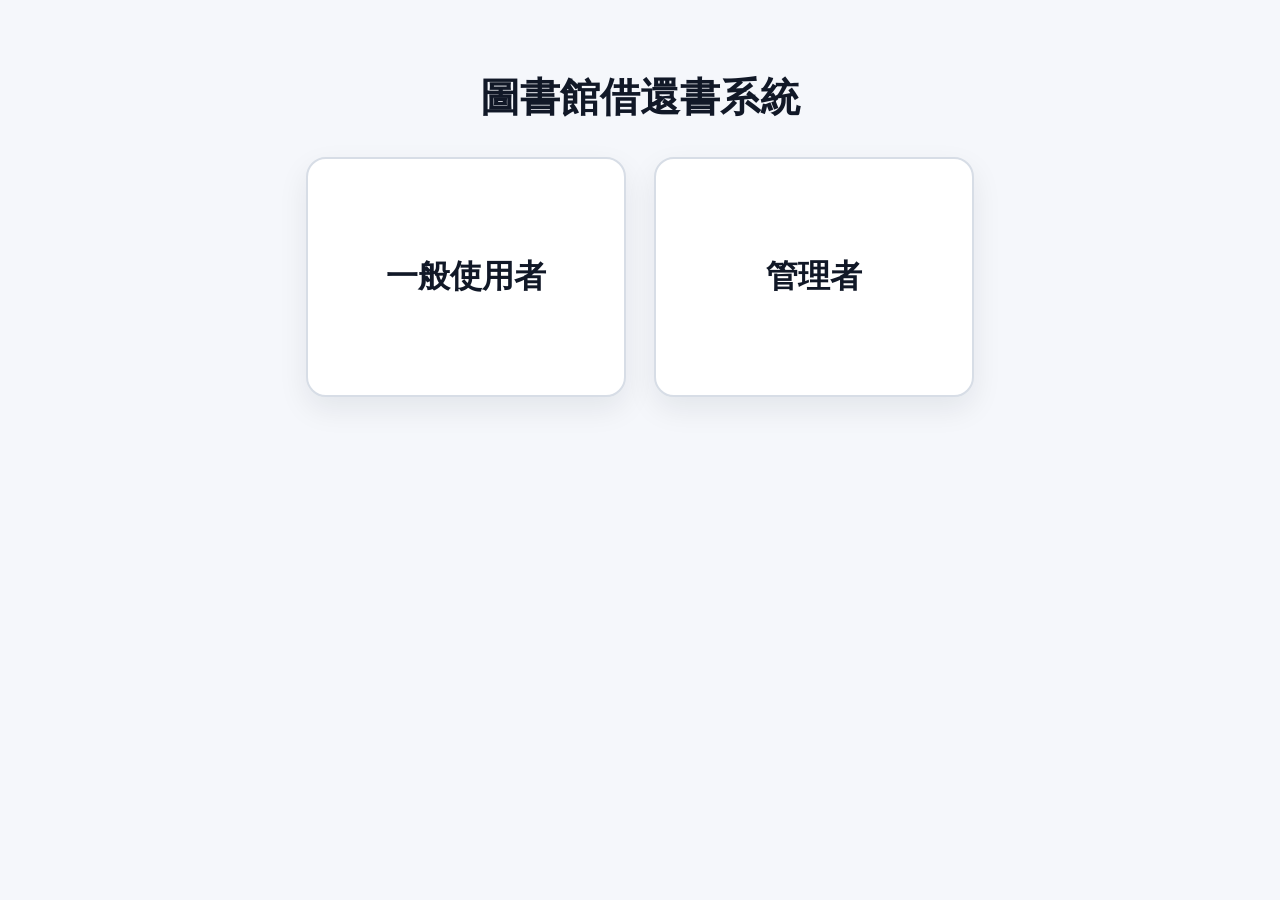
<file: index.html>
<!DOCTYPE html>
<html lang="zh-Hant">
<head>
  <meta charset="UTF-8" />
  <meta name="viewport" content="width=device-width, initial-scale=1.0" />
  <title>圖書館借還書系統</title>
  <link rel="stylesheet" href="styles.css" />
</head>
<body>
  <!-- Main application mount point. All pages are rendered by app.js. -->
  <div id="app"></div>

  <!-- Reusable dialog for one book's borrowing history. -->
  <dialog id="historyDialog" class="modal">
    <div class="modal-content">
      <div class="modal-header">
        <h3>書籍借閱紀錄</h3>
        <button class="icon-btn" id="closeHistoryBtn" type="button" aria-label="Close">✕</button>
      </div>
      <div id="historyContent" class="history-list"></div>
    </div>
  </dialog>

  <script src="app.js"></script>
</body>
</html>
</file>
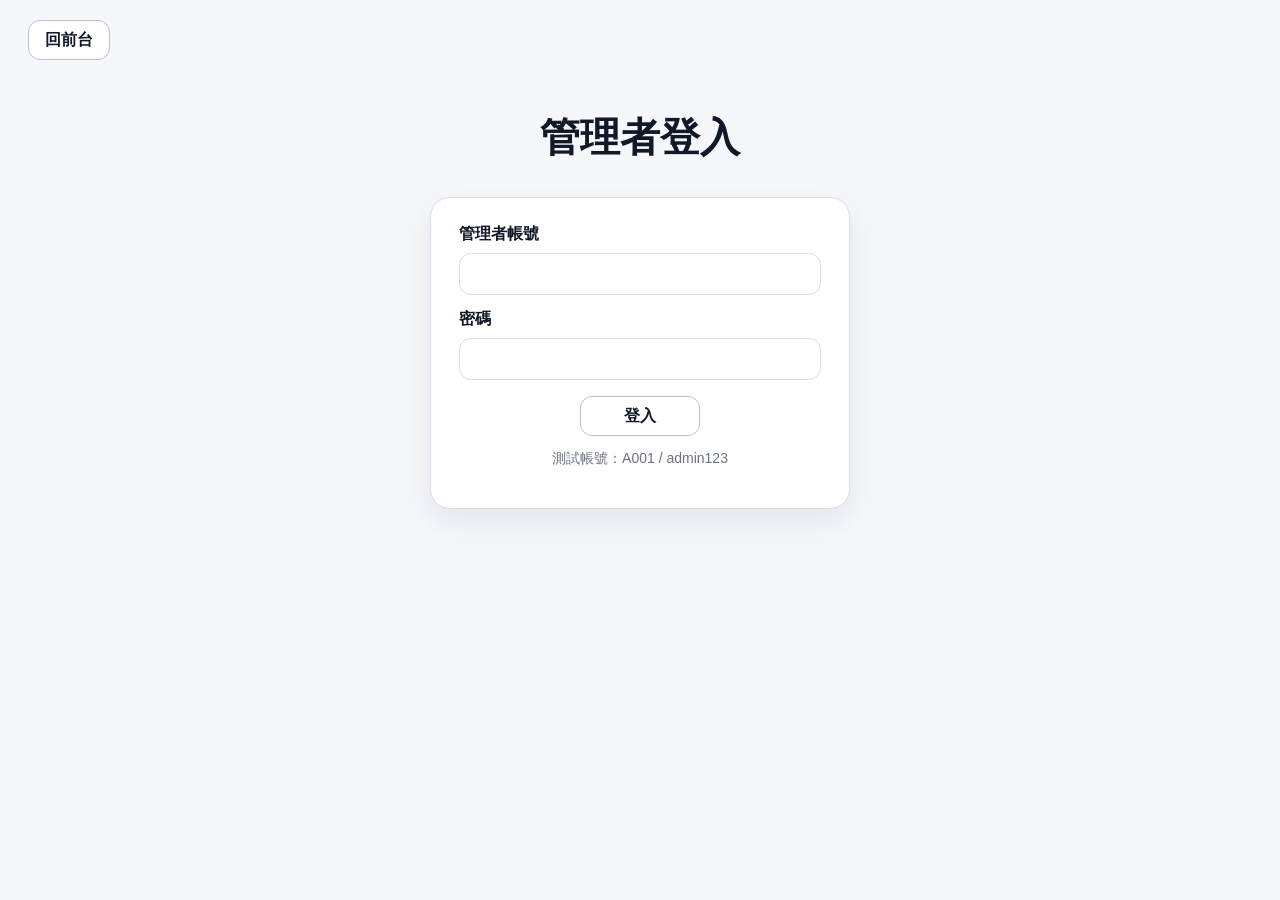
<file: admin.html>
<!DOCTYPE html>
<html lang="zh-Hant">
<head>
  <meta charset="UTF-8" />
  <meta name="viewport" content="width=device-width, initial-scale=1.0" />
  <title>圖書館借還書系統｜管理者後台</title>
  <link rel="stylesheet" href="styles.css" />
</head>
<body>
  <div id="app"></div>
  <script src="admin.js"></script>
</body>
</html>
</file>
<file: styles.css>
/*
  LibrarySystem Web Version Stylesheet

  This file controls:
  1. Global layout
  2. Shared components
  3. Form, table, button, and modal styles
  4. Responsive behavior
*/

:root {
  --bg: #f5f7fb;
  --card: #ffffff;
  --text: #111827;
  --muted: #6b7280;
  --border: #d7dde6;
  --border-dark: #b8c0cc;
  --shadow: 0 12px 30px rgba(17, 24, 39, 0.08);
  --danger: #b91c1c;
  --success: #166534;
}

* { box-sizing: border-box; }

html,
body {
  margin: 0;
  padding: 0;
  font-family: -apple-system, BlinkMacSystemFont, "Segoe UI", "Noto Sans TC", sans-serif;
  color: var(--text);
  background: var(--bg);
}

button,
input,
select {
  font: inherit;
}

button { cursor: pointer; }
.hidden { display: none !important; }

/* Shared full-page layout */
.page {
  min-height: 100vh;
  display: flex;
  flex-direction: column;
}

/* Top navigation bar */
.topbar {
  display: flex;
  justify-content: space-between;
  align-items: center;
  padding: 20px 28px 10px;
}

.topbar-left,
.topbar-right {
  display: flex;
  align-items: center;
  gap: 12px;
}

/* Main page content container */
.page-body {
  width: min(1100px, calc(100% - 32px));
  margin: 0 auto;
  padding: 16px 0 40px;
}

/* Shared page title */
.page-title {
  text-align: center;
  font-size: clamp(28px, 4vw, 40px);
  font-weight: 800;
  margin: 24px 0 32px;
}

/* Large button area used on landing page and user home page */
.hero-grid {
  display: grid;
  grid-template-columns: repeat(2, minmax(220px, 320px));
  justify-content: center;
  gap: 28px;
  margin-top: 20px;
}

.big-card-btn {
  min-height: 240px;
  border: 2px solid var(--border);
  background: var(--card);
  color: var(--text);
  border-radius: 20px;
  font-size: 32px;
  font-weight: 700;
  box-shadow: var(--shadow);
}

.big-card-btn:disabled {
  opacity: 0.55;
  cursor: not-allowed;
}

/* Shared card block */
.card {
  background: var(--card);
  border: 1px solid var(--border);
  border-radius: 20px;
  box-shadow: var(--shadow);
}

/* Authentication panel */
.auth-card {
  width: min(420px, 100%);
  margin: 0 auto;
  padding: 26px 28px;
}

/* Register / login tab row */
.tab-row {
  display: grid;
  grid-template-columns: 1fr 1fr;
  margin-bottom: 22px;
  border: 1px solid var(--border);
  border-radius: 14px;
  overflow: hidden;
}

.tab-btn {
  padding: 12px 14px;
  background: #eef2f7;
  border: 0;
  color: var(--text);
  font-weight: 700;
}

.tab-btn.active { background: var(--card); }

/* Form blocks */
.form-row {
  display: flex;
  flex-direction: column;
  gap: 8px;
  margin-bottom: 14px;
}

.form-row label { font-weight: 700; }

.input,
.select {
  width: 100%;
  min-height: 42px;
  border: 1px solid var(--border);
  border-radius: 12px;
  background: #fff;
  padding: 10px 12px;
}

.radio-row {
  display: flex;
  gap: 16px;
  align-items: center;
  min-height: 42px;
}

/* Shared buttons */
.btn {
  min-height: 40px;
  padding: 0 16px;
  border-radius: 12px;
  border: 1px solid var(--border-dark);
  background: #fff;
  color: var(--text);
  font-weight: 700;
}

.btn:hover { background: #f8fafc; }

.btn.primary { min-width: 120px; }

.center-row {
  display: flex;
  justify-content: center;
  margin-top: 16px;
}

/* Search controls */
.toolbar {
  display: flex;
  justify-content: center;
  align-items: center;
  gap: 12px;
  flex-wrap: wrap;
  margin-bottom: 20px;
}

/* Shared table wrapper */
.table-wrap {
  overflow: auto;
  background: var(--card);
  border: 1px solid var(--border);
  border-radius: 18px;
  box-shadow: var(--shadow);
}

table {
  width: 100%;
  border-collapse: collapse;
  min-width: 760px;
}

th,
td {
  padding: 14px 16px;
  border-bottom: 1px solid #edf1f5;
  text-align: left;
}

th {
  background: #fbfcfe;
  font-weight: 800;
}

tbody tr { cursor: pointer; }
tbody tr:hover { background: #f8fafc; }
tbody tr.no-click { cursor: default; }

/* Book detail information blocks */
.info-grid {
  display: grid;
  grid-template-columns: repeat(2, 1fr);
  gap: 14px 18px;
  padding: 20px;
  margin-bottom: 18px;
}

.info-item {
  padding: 14px;
  border: 1px solid var(--border);
  border-radius: 14px;
  background: #fff;
}

.action-row {
  display: flex;
  gap: 12px;
  flex-wrap: wrap;
  margin: 10px 0 18px;
}

.borrow-row {
  display: flex;
  gap: 12px;
  align-items: center;
  flex-wrap: wrap;
}

/* Status badge styling */
.badge {
  display: inline-flex;
  align-items: center;
  justify-content: center;
  min-width: 72px;
  padding: 6px 10px;
  border-radius: 999px;
  font-size: 13px;
  font-weight: 800;
  background: #eef2f7;
}

.badge.available { color: var(--success); }
.badge.borrowed { color: #92400e; }
.badge.removed { color: var(--danger); }
.badge.overdue { color: var(--danger); }
.badge.returned { color: #334155; }
.badge.borrowing { color: #1d4ed8; }

/* Modal dialog for borrowing history */
.modal {
  border: 0;
  padding: 0;
  border-radius: 18px;
  width: min(720px, calc(100% - 24px));
  box-shadow: 0 30px 80px rgba(0, 0, 0, 0.2);
}

.modal::backdrop {
  background: rgba(15, 23, 42, 0.36);
}

.modal-content { padding: 18px 20px 20px; }

.modal-header {
  display: flex;
  justify-content: space-between;
  align-items: center;
  margin-bottom: 14px;
}

.icon-btn {
  width: 36px;
  height: 36px;
  border: 1px solid var(--border);
  border-radius: 10px;
  background: #fff;
}

.history-list {
  display: flex;
  flex-direction: column;
  gap: 10px;
  max-height: 55vh;
  overflow: auto;
}

.history-item {
  border: 1px solid var(--border);
  border-radius: 14px;
  padding: 12px;
  background: #fff;
}

/* Message box shown after successful or failed operations */
.message {
  width: min(720px, calc(100% - 32px));
  margin: 0 auto 16px;
  padding: 14px 16px;
  border-radius: 14px;
  border: 1px solid var(--border);
  background: #fff;
}

/* Responsive layout for tablets and phones */
@media (max-width: 768px) {
  .hero-grid { grid-template-columns: 1fr; }
  .info-grid { grid-template-columns: 1fr; }
  .topbar { padding-inline: 14px; }
  .page-body { width: min(100%, calc(100% - 20px)); }
}
/* Admin extension */
.stat-grid {
  display: grid;
  grid-template-columns: repeat(4, minmax(140px, 1fr));
  gap: 16px;
  margin-bottom: 22px;
}
.stat-card {
  padding: 18px;
  text-align: center;
}
.stat-number {
  font-size: 30px;
  font-weight: 900;
  margin-top: 8px;
}
.admin-actions {
  display: flex;
  gap: 8px;
  flex-wrap: wrap;
}
.small-text {
  color: var(--muted);
  font-size: 14px;
}
.text-danger { color: var(--danger); font-weight: 800; }
.text-success { color: var(--success); font-weight: 800; }
@media (max-width: 768px) { .stat-grid { grid-template-columns: repeat(2, 1fr); } }
</file>
